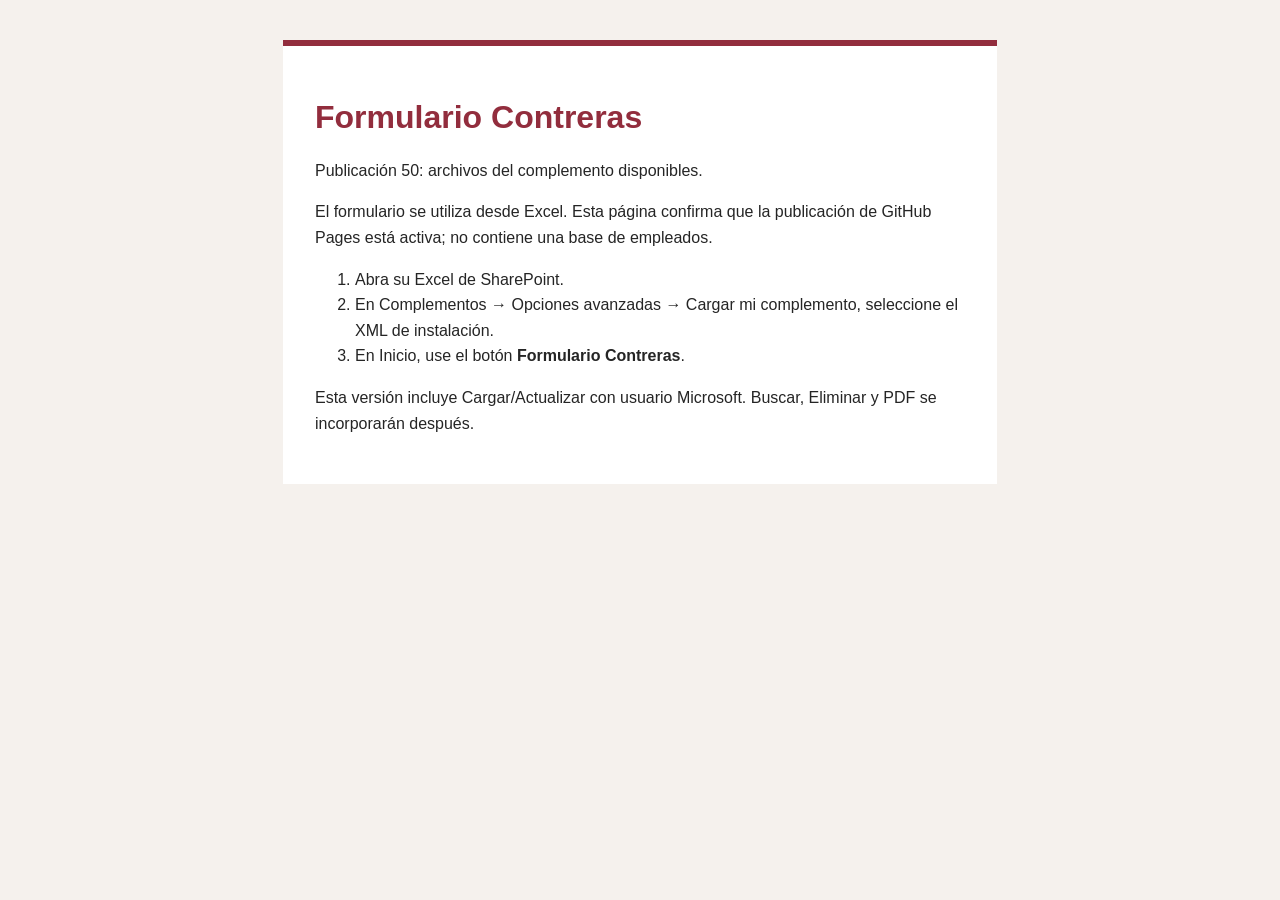
<file: index.html>
<!doctype html><html lang="es"><head><meta charset="utf-8"><meta name="viewport" content="width=device-width,initial-scale=1"><title>Formulario Contreras · Publicación 50</title><style>body{font:16px "Segoe UI",sans-serif;background:#f5f1ed;color:#252525;margin:0;padding:40px 20px}main{max-width:650px;margin:auto;background:white;padding:32px;border-top:6px solid #922d3d}h1{color:#922d3d}p,li{line-height:1.6}a{color:#922d3d}</style></head><body><main><h1>Formulario Contreras</h1><p>Publicación 50: archivos del complemento disponibles.</p><p>El formulario se utiliza desde Excel. Esta página confirma que la publicación de GitHub Pages está activa; no contiene una base de empleados.</p><ol><li>Abra su Excel de SharePoint.</li><li>En Complementos → Opciones avanzadas → Cargar mi complemento, seleccione el XML de instalación.</li><li>En Inicio, use el botón <strong>Formulario Contreras</strong>.</li></ol><p>Esta versión incluye Cargar/Actualizar con usuario Microsoft. Buscar, Eliminar y PDF se incorporarán después.</p></main></body></html>
</file>
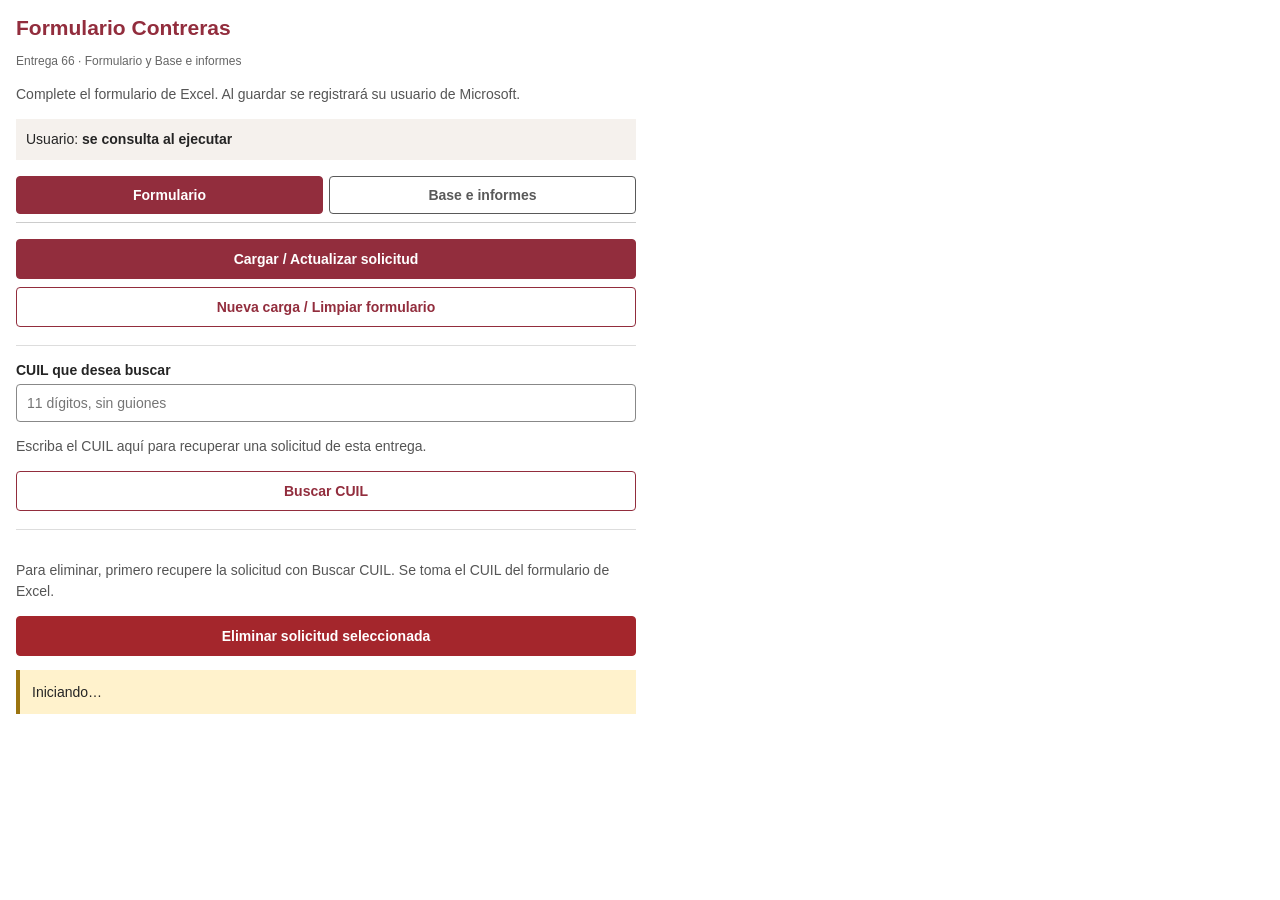
<file: taskpane.html>
<!doctype html>
<html lang="es">
<head>
  <meta charset="utf-8">
  <meta name="viewport" content="width=device-width,initial-scale=1">
  <title>Formulario Contreras</title>
  <link rel="stylesheet" href="styles.css?v=66">
  <script src="https://appsforoffice.microsoft.com/lib/1/hosted/office.js"></script>
  <script defer src="app.js?v=66"></script>
</head>
<body>
<main id="ec49">
  <h2>Formulario Contreras</h2>
  <p class="version">Entrega 66 · Formulario y Base e informes</p>
  <p class="intro">Complete el formulario de Excel. Al guardar se registrará su usuario de Microsoft.</p>
  <p class="identity">Usuario: <strong id="ec49-user">se consulta al ejecutar</strong></p>
  <div class="tabs" role="tablist" aria-label="Secciones del complemento">
    <button id="ec55-tab-form" type="button" role="tab" aria-selected="true" aria-controls="ec55-panel-form">Formulario</button>
    <button id="ec55-tab-base" type="button" role="tab" aria-selected="false" aria-controls="ec55-panel-base" tabindex="-1">Base e informes</button>
  </div>
  <div id="ec55-panel-form" role="tabpanel" aria-labelledby="ec55-tab-form">
  <button id="ec49-save" type="button">Cargar / Actualizar solicitud</button>
  <button id="ec54-new" class="secondary" type="button">Nueva carga / Limpiar formulario</button>
  <section class="search">
    <label for="ec52-cuil">CUIL que desea buscar</label>
    <input id="ec52-cuil" type="text" inputmode="numeric" autocomplete="off" placeholder="11 dígitos, sin guiones" aria-describedby="ec52-search-help">
    <p id="ec52-search-help" class="intro">Escriba el CUIL aquí para recuperar una solicitud de esta entrega.</p>
    <button id="ec52-search" class="secondary" type="button">Buscar CUIL</button>
  </section>
  <section id="ec52-search-confirm-box" class="question" hidden>
    <h3>Cambios sin guardar</h3>
    <p id="ec52-search-confirm-text"></p>
    <button id="ec52-search-confirm" type="button">Sí, descartar cambios y buscar</button>
    <button id="ec52-search-cancel" class="secondary" type="button">Cancelar y conservar formulario</button>
  </section>
  <section class="search">
    <p class="intro">Para eliminar, primero recupere la solicitud con Buscar CUIL. Se toma el CUIL del formulario de Excel.</p>
    <button id="ec53-delete" class="danger" type="button">Eliminar solicitud seleccionada</button>
  </section>
  <section id="ec53-delete-confirm-box" class="question" hidden>
    <h3>Confirmar eliminación</h3>
    <p id="ec53-delete-confirm-text"></p>
    <button id="ec53-delete-confirm" class="danger" type="button">Sí, eliminar esta solicitud</button>
    <button id="ec53-delete-cancel" class="secondary" type="button">Cancelar y conservar solicitud</button>
  </section>
  <section id="ec54-new-confirm-box" class="question" hidden>
    <h3>Descartar cambios sin guardar</h3>
    <p>¿Desea descartar los cambios sin guardar y comenzar una nueva carga? Se conservarán Motivo de la solicitud, Fecha de solicitud, Área solicitante e ID Solicitante. Base y Auditoría se conservarán.</p>
    <button id="ec54-new-confirm" type="button">Sí, descartar cambios y limpiar</button>
    <button id="ec54-new-cancel" class="secondary" type="button">Cancelar y conservar formulario</button>
  </section>
  <section id="ec49-confirm-box" class="question" hidden>
    <h3>Confirmar actualización</h3>
    <p id="ec49-confirm-text"></p>
    <button id="ec49-confirm" type="button">Sí, sobrescribir todos los campos</button>
    <button id="ec49-cancel" class="secondary" type="button">Cancelar</button>
  </section>
  <section id="ec49-clean-box" class="question" hidden>
    <h3>Solicitud guardada</h3>
    <p>¿Desea limpiar el formulario para cargar otra persona?</p>
    <button id="ec49-clean" type="button">Sí, limpiar formulario</button>
    <button id="ec49-keep" class="secondary" type="button">No, conservar los datos</button>
  </section>
  </div>
  <div id="ec55-panel-base" role="tabpanel" aria-labelledby="ec55-tab-base" hidden>
    <h3 class="base-title">Base e informes</h3>
    <p class="intro">Base muestra los campos con contenido en al menos uno de los registros de la entrega. Puede mostrar el esquema completo con el siguiente botón.</p>
    <button id="ec58-pdf-horizontal" class="base-action" type="button">Generar PDF horizontal</button>
    <button id="ec59-pdf-vertical" class="base-action" type="button">Generar PDF vertical</button>
    <section id="ec58-download-box" hidden><a id="ec58-download" class="download-link" download>Descargar PDF horizontal</a></section>
    <button id="ec55-show-all" class="base-action" type="button">Mostrar todos los campos</button>
    <button id="ec56-clear-base" class="base-action" type="button">Limpiar Base / Eliminar entrega</button>
    <section id="ec56-clear-confirm-box" class="question" hidden>
      <h3>Confirmar limpieza de Base</h3>
      <p id="ec56-clear-confirm-text"></p>
      <button id="ec56-clear-confirm" type="button">Sí, eliminar todos los registros de esta entrega</button>
      <button id="ec56-clear-cancel" type="button">Cancelar y conservar Base</button>
    </section>
    <p class="base-note">Los PDF incluyen únicamente los campos con contenido en esta entrega. Horizontal: un registro por fila. Vertical: un registro por columna. Revise la descarga antes de limpiar Base.</p>
  </div>
  <div id="ec49-message" class="message" role="status" aria-live="polite">Iniciando…</div>
</main>
<noscript>Habilite JavaScript para usar el complemento.</noscript>
</body></html>
</file>
<file: styles.css>
body { margin: 0; background: #fff; color: #242424; font: 14px "Segoe UI", Arial, sans-serif; }
#ec49 { padding: 16px; max-width: 620px; }
h2 { margin: 0 0 10px; color: #922d3d; font-size: 21px; }
h3 { margin: 0 0 8px; font-size: 16px; }
p { line-height: 1.5; }
.intro { color: #555; }
.identity { background: #f5f1ed; padding: 10px; overflow-wrap: anywhere; }
button { display: block; width: 100%; margin: 8px 0; padding: 11px 12px; border: 1px solid #922d3d; border-radius: 4px; background: #922d3d; color: #fff; font: 600 14px "Segoe UI", sans-serif; cursor: pointer; }
button.secondary { background: white; color: #922d3d; }
button:disabled { opacity: .55; cursor: wait; }
.message { margin-top: 14px; padding: 12px; background: #fff2cc; border-left: 4px solid #9b7410; white-space: pre-wrap; overflow-wrap: anywhere; line-height: 1.45; }
.message.success { background: #e2f0d9; border-color: #375623; }
.question { border: 1px solid #c9c1c2; padding: 12px; margin-top: 16px; }
[hidden] { display: none !important; }

.version { color: #666; font-size: 12px; }
.search { margin-top: 18px; border-top: 1px solid #ddd; padding-top: 16px; }
.search label { display: block; font-weight: 600; margin-bottom: 6px; }
.search input { box-sizing: border-box; width: 100%; padding: 10px; border: 1px solid #888; border-radius: 4px; font: inherit; }

button.danger { background: #a4262c; border-color: #a4262c; color: #fff; }

.tabs { display: flex; gap: 6px; margin: 16px 0; border-bottom: 1px solid #ccc; padding-bottom: 8px; }
.tabs button { flex: 1; width: auto; margin: 0; padding: 10px 6px; background: #fff; color: #922d3d; }
.tabs button[aria-selected="true"] { background: #922d3d; color: #fff; }
.tabs #ec55-tab-base { border-color: #595959; color: #595959; }
.tabs #ec55-tab-base[aria-selected="true"] { background: #595959; color: #fff; }
#ec55-panel-base button { background: #595959; border-color: #595959; color: #fff; }
#ec55-panel-base button:hover { background: #444; }
.base-title { color: #595959; }
.base-note { margin-top: 16px; padding: 12px; background: #f3f3f3; color: #555; line-height: 1.5; }
button:focus-visible, input:focus-visible { outline: 3px solid #0078d4; outline-offset: 2px; }

/* Entrega 58: enlace de descarga manual si el navegador no inicia la descarga. */
.download-link { display:block; padding:12px; margin:8px 0; border:1px solid #595959; border-radius:6px; color:#333; font-weight:bold; text-align:center; }
</file>
